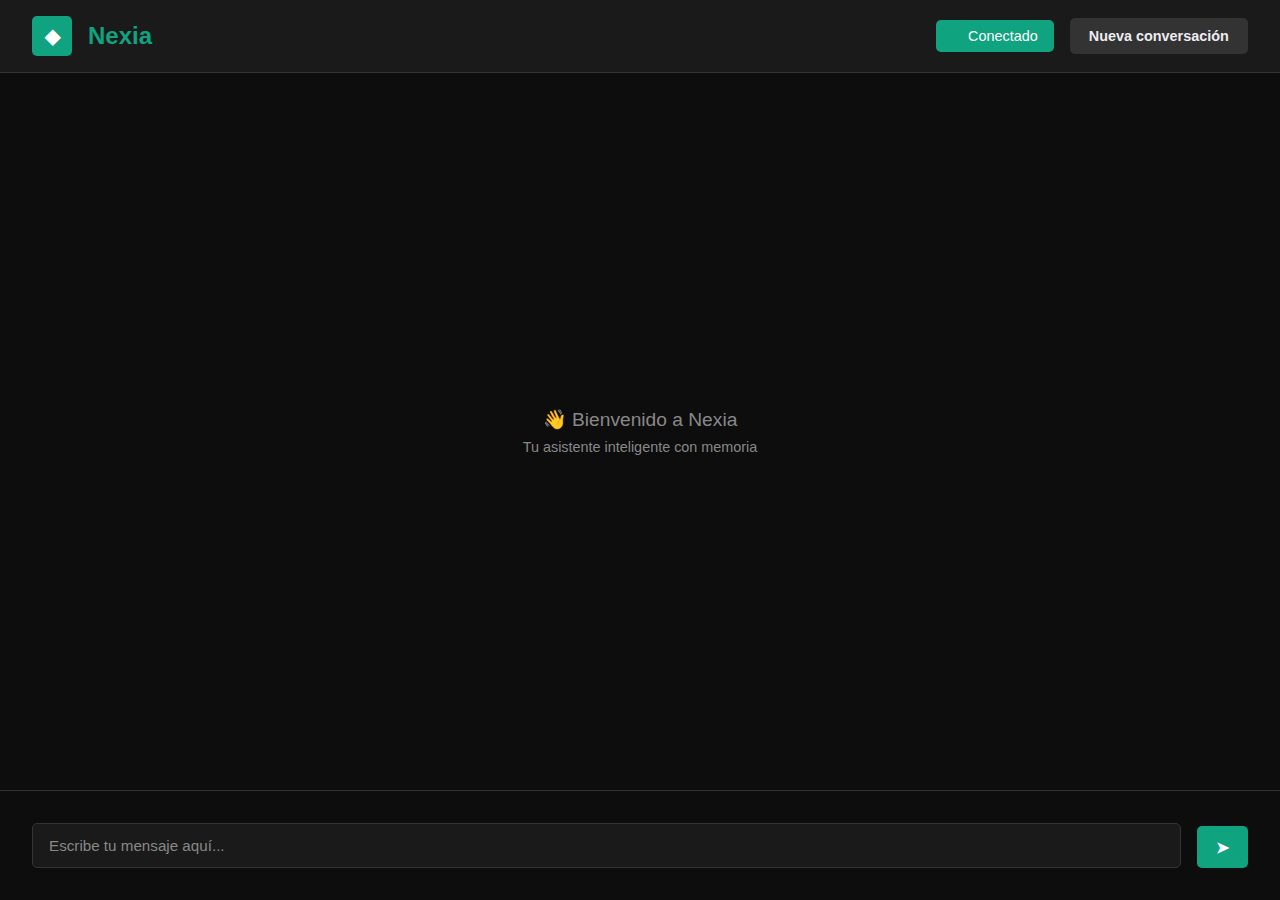
<file: index.html>
<!DOCTYPE html>
<html lang="es">
<head>
    <meta charset="UTF-8">
    <meta name="viewport" content="width=device-width, initial-scale=1.0">
    <title>Nexia - Chat IA</title>
    <link rel="stylesheet" href="styles.css">
</head>
<body>
    <!-- Header -->
    <div class="header">
        <div class="header-left">
            <div class="logo">◆</div>
            <div class="title" id="appTitle">Nexia</div>
        </div>
        <div class="header-right">
            <div class="api-status disconnected" id="apiStatus">
                <span class="status-dot"></span>
                <span>Desconectado</span>
            </div>
            <button class="btn-secondary" id="btnNewChat">Nueva conversación</button>
        </div>
    </div>

    <!-- Chat Container -->
    <div class="chat-container">
        <div class="chat-messages" id="chatMessages">
            <div style="text-align: center; color: #888888; margin: auto;">
                <p style="font-size: 1.2rem; margin-bottom: 0.5rem;">👋 Bienvenido a Nexia</p>
                <p style="font-size: 0.9rem;">Tu asistente inteligente con memoria</p>
            </div>
        </div>
    </div>

    <!-- Input Area -->
    <div class="input-area">
        <div class="input-container">
            <div class="input-wrapper">
                <textarea 
                    class="message-input" 
                    id="messageInput" 
                    placeholder="Escribe tu mensaje aquí..."
                    rows="1"
                ></textarea>
            </div>
            <button class="btn-send" id="btnSend" disabled>
                ➤
            </button>
        </div>
    </div>

    <!-- Scripts externos -->
    <script src="config.js"></script>
    <script src="script.js"></script>
</body>
</html>
</file>
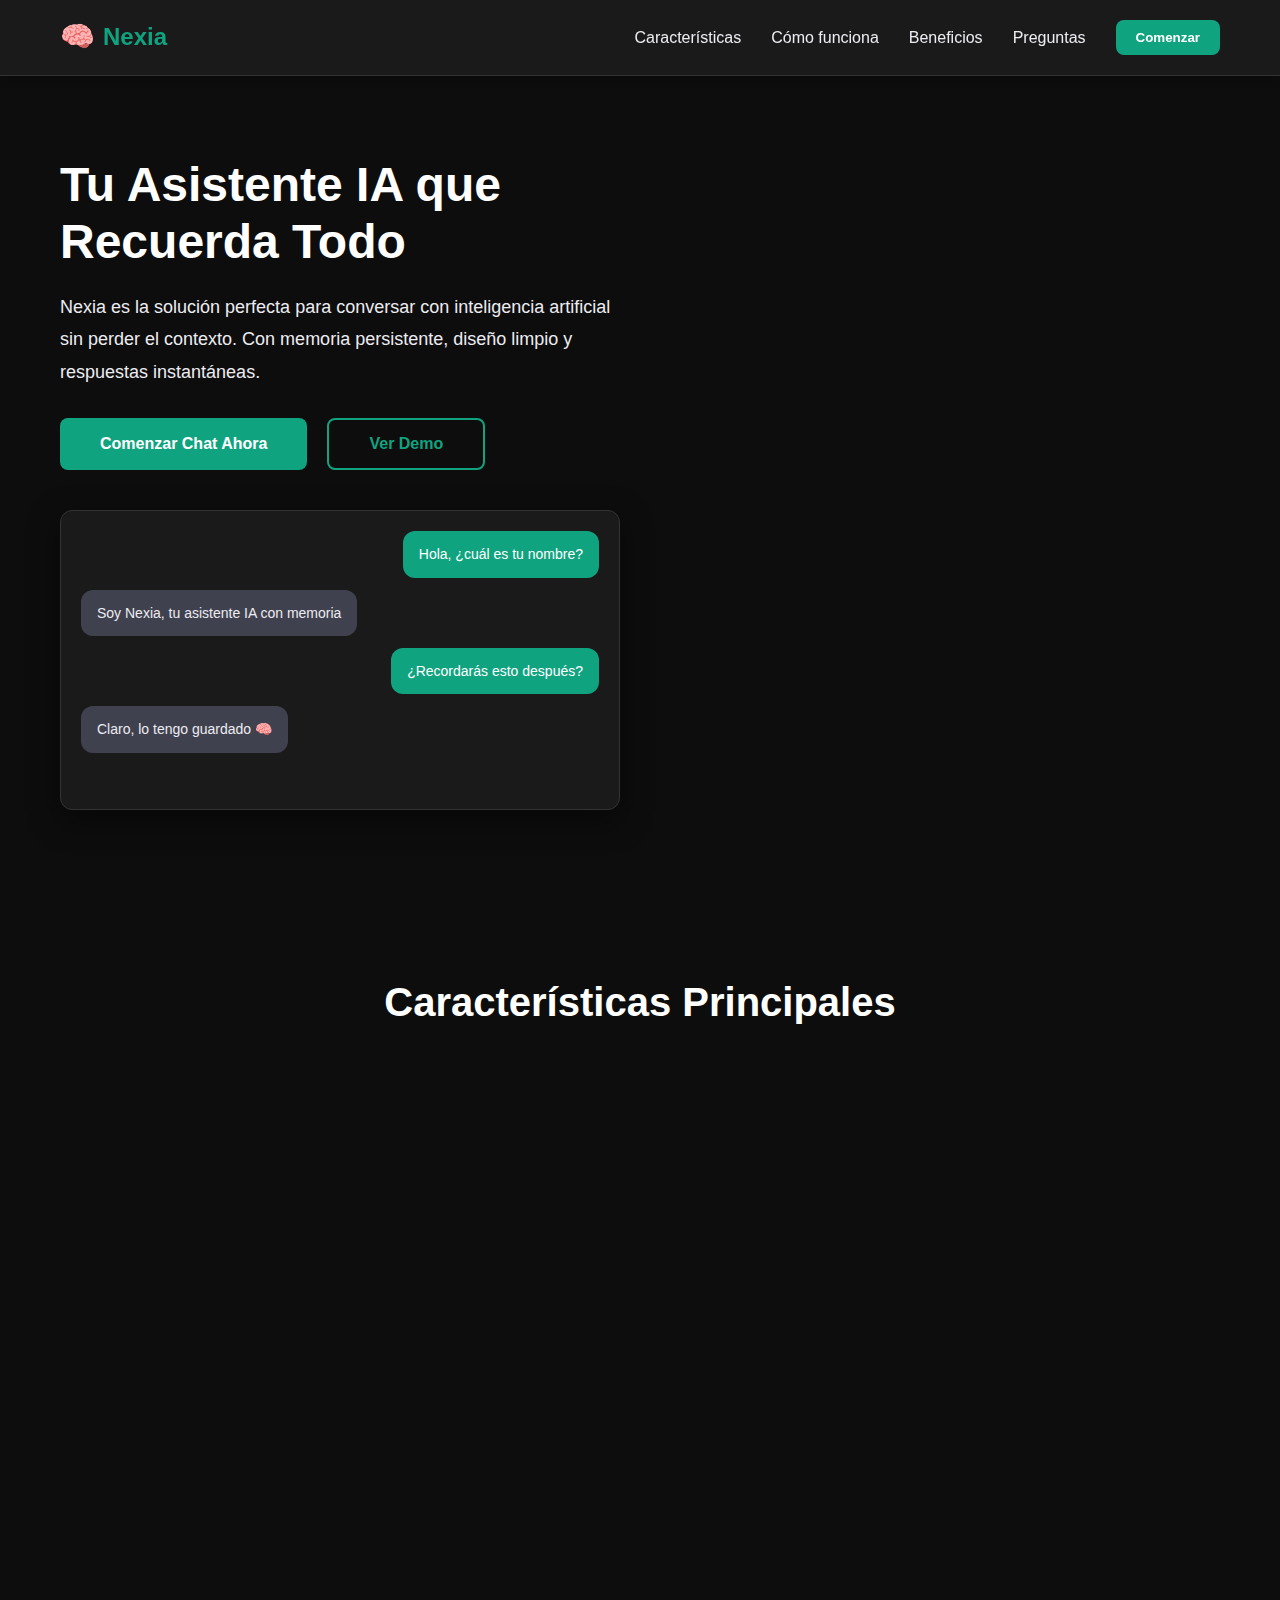
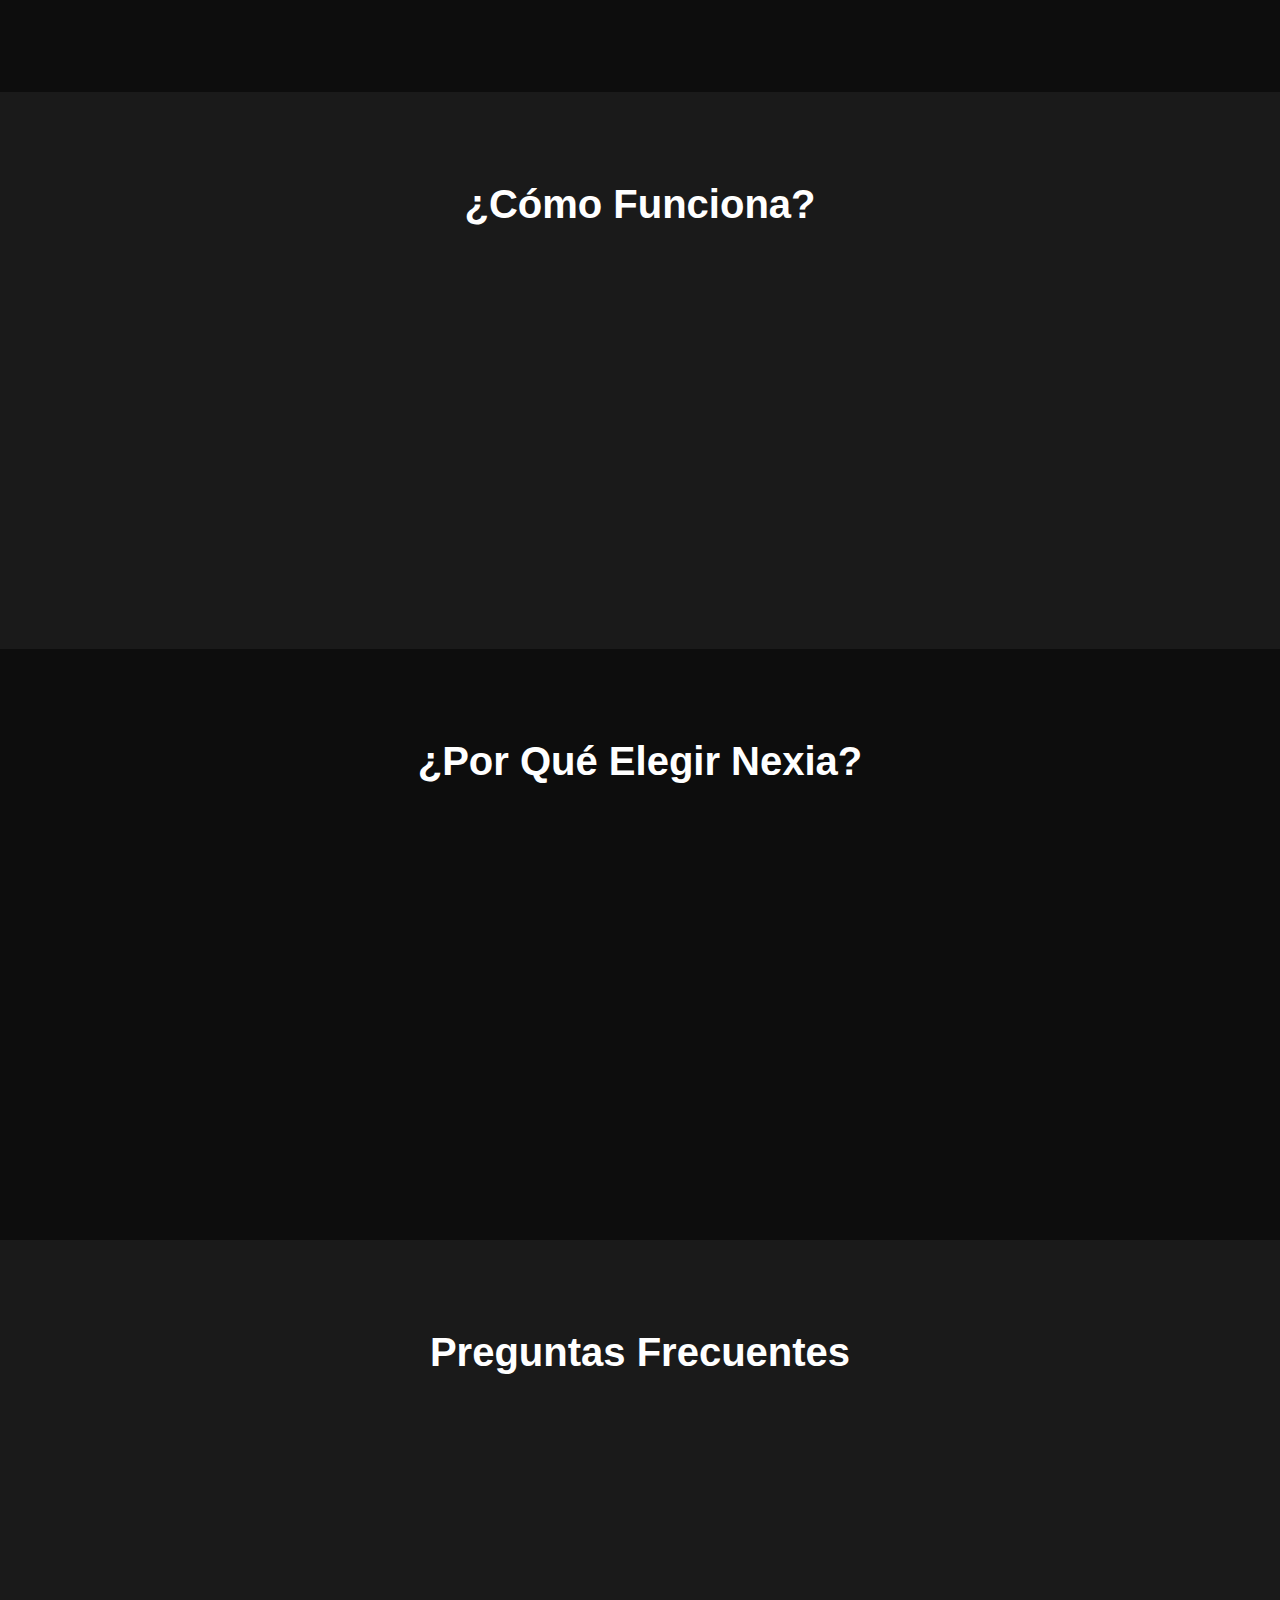
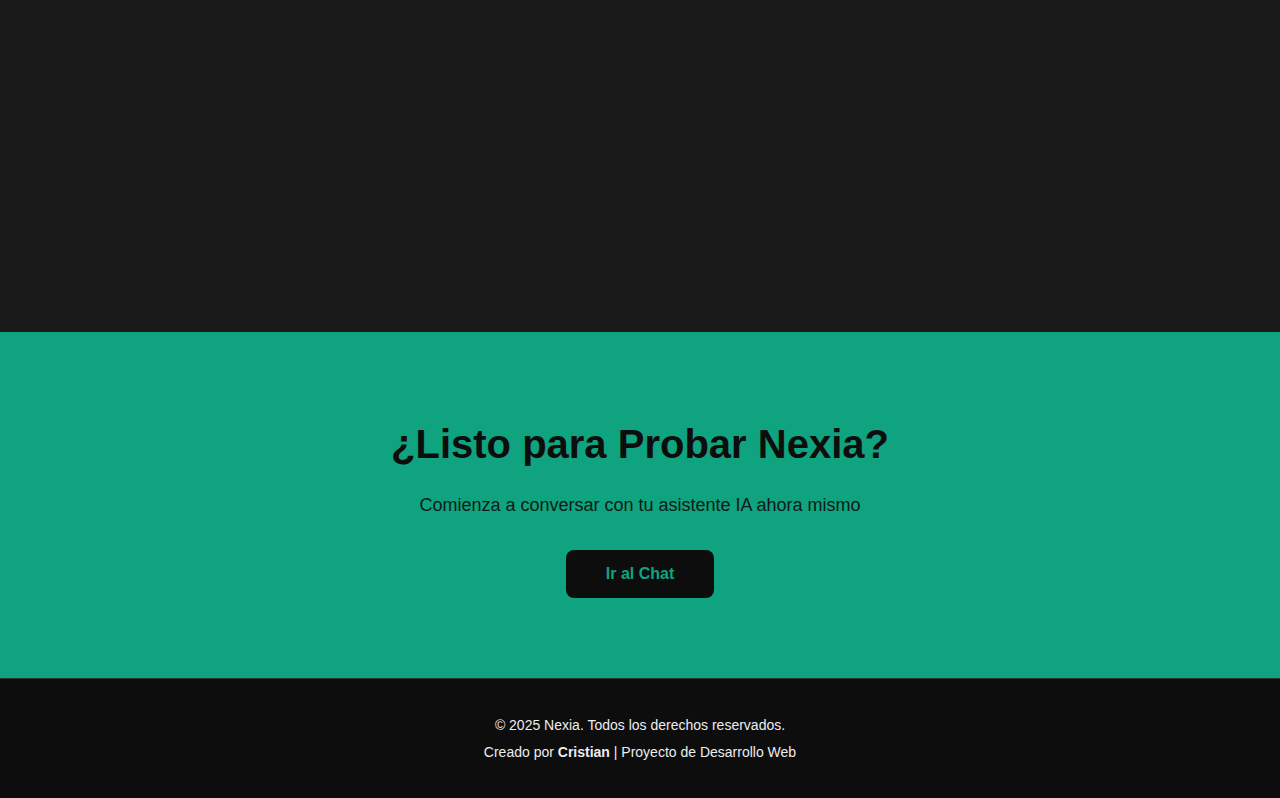
<file: landing.html>
<!DOCTYPE html>
<html lang="es">
<head>
    <meta charset="UTF-8">
    <meta name="viewport" content="width=device-width, initial-scale=1.0">
    <title>Nexia - Tu Asistente IA con Memoria</title>
    <link rel="stylesheet" href="landing-styles.css">
</head>
<body>
    <!-- Header/Navbar -->
    <header class="navbar">
        <div class="container">
            <div class="logo">
                <span class="logo-icon">🧠</span>
                <span class="logo-text">Nexia</span>
            </div>
            <nav class="nav-links">
                <a href="#features">Características</a>
                <a href="#how-it-works">Cómo funciona</a>
                <a href="#benefits">Beneficios</a>
                <a href="#faq">Preguntas</a>
                <button class="btn-primary" id="cta-button">Comenzar</button>
            </nav>
        </div>
    </header>

    <!-- Hero Section -->
    <section class="hero">
        <div class="container">
            <div class="hero-content">
                <h1>Tu Asistente IA que Recuerda Todo</h1>
                <p>Nexia es la solución perfecta para conversar con inteligencia artificial sin perder el contexto. Con memoria persistente, diseño limpio y respuestas instantáneas.</p>
                <div class="hero-buttons">
                    <button class="btn-primary btn-large" id="start-chat">Comenzar Chat Ahora</button>
                    <button class="btn-secondary btn-large" id="demo-button">Ver Demo</button>
                </div>
                <div class="hero-image">
                    <div class="chat-preview">
                        <div class="chat-bubble user">Hola, ¿cuál es tu nombre?</div>
                        <div class="chat-bubble assistant">Soy Nexia, tu asistente IA con memoria</div>
                        <div class="chat-bubble user">¿Recordarás esto después?</div>
                        <div class="chat-bubble assistant">Claro, lo tengo guardado 🧠</div>
                    </div>
                </div>
            </div>
        </div>
    </section>

    <!-- Features Section -->
    <section id="features" class="features">
        <div class="container">
            <h2>Características Principales</h2>
            <div class="features-grid">
                <div class="feature-card">
                    <div class="feature-icon">💬</div>
                    <h3>Chat en Tiempo Real</h3>
                    <p>Conversaciones instantáneas y fluidas con respuestas inteligentes de IA.</p>
                </div>
                <div class="feature-card">
                    <div class="feature-icon">🧠</div>
                    <h3>Memoria Persistente</h3>
                    <p>Nexia recuerda todo lo que le dices. Tu historial se guarda automáticamente.</p>
                </div>
                <div class="feature-card">
                    <div class="feature-icon">⚡</div>
                    <h3>Súper Rápido</h3>
                    <p>Interfaz optimizada que carga en milisegundos, sin servidores lentos.</p>
                </div>
                <div class="feature-card">
                    <div class="feature-icon">🔒</div>
                    <h3>Privacidad Local</h3>
                    <p>Tu historial se guarda en tu navegador. Nadie más puede acceder a él.</p>
                </div>
                <div class="feature-card">
                    <div class="feature-icon">🎨</div>
                    <h3>Diseño Simple</h3>
                    <p>Interfaz minimalista y limpia, fácil de usar para cualquiera.</p>
                </div>
                <div class="feature-card">
                    <div class="feature-icon">📱</div>
                    <h3>Responsivo</h3>
                    <p>Funciona perfectamente en escritorio, tablet y móvil.</p>
                </div>
            </div>
        </div>
    </section>

    <!-- How It Works Section -->
    <section id="how-it-works" class="how-it-works">
        <div class="container">
            <h2>¿Cómo Funciona?</h2>
            <div class="steps">
                <div class="step">
                    <div class="step-number">1</div>
                    <h3>Escribe tu Mensaje</h3>
                    <p>Simplemente escribe lo que quieres preguntarle a Nexia en la caja de texto.</p>
                </div>
                <div class="step">
                    <div class="step-number">2</div>
                    <h3>IA Responde</h3>
                    <p>Nexia procesa tu mensaje usando inteligencia artificial avanzada.</p>
                </div>
                <div class="step">
                    <div class="step-number">3</div>
                    <h3>Se Guarda Todo</h3>
                    <p>El historial se almacena automáticamente en tu navegador.</p>
                </div>
                <div class="step">
                    <div class="step-number">4</div>
                    <h3>Recuerda el Contexto</h3>
                    <p>Nexia recuerda la conversación anterior para respuestas más relevantes.</p>
                </div>
            </div>
        </div>
    </section>

    <!-- Benefits Section -->
    <section id="benefits" class="benefits">
        <div class="container">
            <h2>¿Por Qué Elegir Nexia?</h2>
            <div class="benefits-grid">
                <div class="benefit-item">
                    <h3>✓ Sin Configuración Compleja</h3>
                    <p>Solo abre en tu navegador y comienza. No requiere instalación ni cuentas.</p>
                </div>
                <div class="benefit-item">
                    <h3>✓ Totalmente Gratuito</h3>
                    <p>Usa Nexia sin límites de mensajes (mientras la API sea accesible).</p>
                </div>
                <div class="benefit-item">
                    <h3>✓ Funciona Offline (parcialmente)</h3>
                    <p>Tu historial está disponible localmente, aunque necesites internet para respuestas IA.</p>
                </div>
                <div class="benefit-item">
                    <h3>✓ Sin Anuncios</h3>
                    <p>Interfaz limpia sin distracciones ni publicidad invasiva.</p>
                </div>
            </div>
        </div>
    </section>

    <!-- FAQ Section -->
    <section id="faq" class="faq">
        <div class="container">
            <h2>Preguntas Frecuentes</h2>
            <div class="faq-items">
                <div class="faq-item">
                    <h3>¿Mi información es privada?</h3>
                    <p>Sí, tu historial se guarda solo en tu navegador usando localStorage. No se envía a servidores externos (excepto a la API de IA para procesar tu pregunta).</p>
                </div>
                <div class="faq-item">
                    <h3>¿Cuántos mensajes puedo guardar?</h3>
                    <p>Puedes guardar hasta 20 mensajes por defecto (configurable). Esto es para mantener respuestas rápidas y eficientes.</p>
                </div>
                <div class="faq-item">
                    <h3>¿Funciona en móvil?</h3>
                    <p>Sí, Nexia está optimizado para funcionar en cualquier dispositivo: computadora, tablet o teléfono.</p>
                </div>
                <div class="faq-item">
                    <h3>¿Qué sucede si cierro el navegador?</h3>
                    <p>Tu historial se conserva. Al volver a abrir Nexia, encontrarás toda tu conversación anterior.</p>
                </div>
                <div class="faq-item">
                    <h3>¿Puedo borrar mi historial?</h3>
                    <p>Sí, hay un botón "Nueva conversación" que borra todo el historial cuando lo desees.</p>
                </div>
                <div class="faq-item">
                    <h3>¿Necesito una API Key?</h3>
                    <p>La API Key ya está configurada. Solo necesitas abrir la app y comenzar a chatear.</p>
                </div>
            </div>
        </div>
    </section>

    <!-- CTA Section -->
    <section class="cta-section">
        <div class="container">
            <h2>¿Listo para Probar Nexia?</h2>
            <p>Comienza a conversar con tu asistente IA ahora mismo</p>
            <button class="btn-primary btn-large" id="final-cta">Ir al Chat</button>
        </div>
    </section>

    <!-- Footer -->
    <footer class="footer">
        <div class="container">
            <p>&copy; 2025 Nexia. Todos los derechos reservados.</p>
            <p>Creado por <strong>Cristian</strong> | Proyecto de Desarrollo Web</p>
        </div>
    </footer>

    <script src="landing-script.js"></script>
</body>
</html>
</file>
<file: styles.css>
* {
    margin: 0;
    padding: 0;
    box-sizing: border-box;
}

/* Body */
body {
    font-family: Arial, sans-serif;
    background-color: #0d0d0d;
    color: #ffffff;
    height: 100vh;
    display: flex;
    flex-direction: column;
}

/* Header */
.header {
    background-color: #1a1a1a;
    padding: 1rem 2rem;
    border-bottom: 1px solid #333333;
    display: flex;
    justify-content: space-between;
    align-items: center;
}

.header-left {
    display: flex;
    align-items: center;
    gap: 1rem;
}

.logo {
    width: 40px;
    height: 40px;
    background-color: #10a37f;
    border-radius: 5px;
    display: flex;
    align-items: center;
    justify-content: center;
    font-weight: bold;
    font-size: 20px;
}

.title {
    font-size: 1.5rem;
    font-weight: bold;
    color: #10a37f;
}

.header-right {
    display: flex;
    gap: 1rem;
    align-items: center;
}

.api-status {
    padding: 0.5rem 1rem;
    border-radius: 5px;
    font-size: 0.9rem;
    display: flex;
    align-items: center;
    gap: 0.5rem;
}

.api-status.connected {
    background-color: #10a37f;
    color: #ffffff;
}

.api-status.disconnected {
    background-color: #333333;
    color: #ececf1;
}

.status-dot {
    width: 8px;
    height: 8px;
    border-radius: 50%;
    display: inline-block;
    background-color: inherit;
}

/* Botones */
button {
    padding: 0.6rem 1.2rem;
    border: none;
    border-radius: 5px;
    font-size: 0.9rem;
    font-weight: bold;
    cursor: pointer;
    transition: background-color 0.3s;
}

.btn-primary {
    background-color: #10a37f;
    color: #ffffff;
}

.btn-primary:hover {
    background-color: #0d8c6f;
}

.btn-secondary {
    background-color: #333333;
    color: #ececf1;
}

.btn-secondary:hover {
    background-color: #444444;
}

button:disabled {
    opacity: 0.5;
    cursor: not-allowed;
}

/* Main Chat Area */
.chat-container {
    flex: 1;
    display: flex;
    flex-direction: column;
    overflow: hidden;
}

.chat-messages {
    flex: 1;
    overflow-y: auto;
    padding: 2rem;
    display: flex;
    flex-direction: column;
    gap: 1rem;
}

.message {
    display: flex;
    margin-bottom: 1rem;
}

.message.user {
    justify-content: flex-end;
}

.message.assistant {
    justify-content: flex-start;
}

.message-content {
    max-width: 70%;
    padding: 1rem;
    border-radius: 8px;
    word-wrap: break-word;
    line-height: 1.5;
}

.message.user .message-content {
    background-color: #10a37f;
    color: #ffffff;
}

.message.assistant .message-content {
    background-color: #40414f;
    color: #ececf1;
}

/* Indicador de escritura */
.typing-indicator {
    display: flex;
    gap: 5px;
    padding: 1rem;
    background-color: #40414f;
    border-radius: 8px;
    width: fit-content;
}

.typing-dot {
    width: 8px;
    height: 8px;
    border-radius: 50%;
    background-color: #888888;
    animation: typing 1.4s infinite;
}

.typing-dot:nth-child(2) {
    animation-delay: 0.2s;
}

.typing-dot:nth-child(3) {
    animation-delay: 0.4s;
}

@keyframes typing {
    0%, 60%, 100% {
        opacity: 0.5;
    }
    30% {
        opacity: 1;
    }
}

/* Mensaje de error */
.error-message {
    background-color: #ff4444;
    color: #ffffff;
    padding: 1rem;
    border-radius: 8px;
    border-left: 4px solid #ff0000;
}

/* Input Area */
.input-area {
    padding: 2rem;
    border-top: 1px solid #333333;
    background-color: #0d0d0d;
}

.input-container {
    display: flex;
    gap: 1rem;
    align-items: flex-end;
}

.input-wrapper {
    flex: 1;
    display: flex;
    gap: 0.5rem;
    align-items: center;
}

.message-input {
    flex: 1;
    padding: 0.8rem 1rem;
    background-color: #1a1a1a;
    border: 1px solid #333333;
    border-radius: 5px;
    color: #ffffff;
    font-size: 0.95rem;
    resize: none;
    max-height: 120px;
    font-family: Arial, sans-serif;
}

.message-input:focus {
    outline: none;
    border-color: #10a37f;
}

.message-input::placeholder {
    color: #888888;
}

.btn-send {
    padding: 0.8rem 1.2rem;
    background-color: #10a37f;
    color: #ffffff;
    border: none;
    border-radius: 5px;
    cursor: pointer;
    font-size: 1rem;
    height: 42px;
    display: flex;
    align-items: center;
    justify-content: center;
}

.btn-send:hover:not(:disabled) {
    background-color: #0d8c6f;
}

/* Scrollbar */
.chat-messages::-webkit-scrollbar {
    width: 8px;
}

.chat-messages::-webkit-scrollbar-track {
    background: #0d0d0d;
}

.chat-messages::-webkit-scrollbar-thumb {
    background: #333333;
    border-radius: 4px;
}

.chat-messages::-webkit-scrollbar-thumb:hover {
    background: #555555;
}

/* Responsive */
@media (max-width: 768px) {
    .message-content {
        max-width: 90%;
    }

    .header {
        flex-wrap: wrap;
        gap: 0.5rem;
    }

    .chat-messages {
        padding: 1rem;
    }

    .input-area {
        padding: 1rem;
    }
}
</file>
<file: landing-styles.css>
* {
    margin: 0;
    padding: 0;
    box-sizing: border-box;
}

body {
    font-family: -apple-system, BlinkMacSystemFont, 'Segoe UI', 'Roboto', 'Oxygen', 'Ubuntu', 'Cantarell', sans-serif;
    line-height: 1.6;
    color: #ffffff;
    background: #0d0d0d;
}

.container {
    max-width: 1200px;
    margin: 0 auto;
    padding: 0 20px;
}

/* Navbar */
.navbar {
    background: #1a1a1a;
    box-shadow: 0 2px 10px rgba(0, 0, 0, 0.3);
    position: sticky;
    top: 0;
    z-index: 100;
    border-bottom: 1px solid #333333;
}

.navbar .container {
    display: flex;
    justify-content: space-between;
    align-items: center;
    padding: 15px 20px;
}

.logo {
    display: flex;
    align-items: center;
    gap: 8px;
    font-size: 24px;
    font-weight: bold;
    color: #10a37f;
}

.logo-icon {
    font-size: 28px;
}

.logo-text {
    color: #10a37f;
}

.nav-links {
    display: flex;
    align-items: center;
    gap: 30px;
}

.nav-links a {
    text-decoration: none;
    color: #ececf1;
    font-weight: 500;
    transition: color 0.3s;
}

.nav-links a:hover {
    color: #10a37f;
}

/* Buttons */
.btn-primary {
    background: #10a37f;
    color: #ffffff;
    border: none;
    padding: 10px 20px;
    border-radius: 8px;
    cursor: pointer;
    font-weight: 600;
    transition: all 0.3s;
}

.btn-primary:hover {
    background: #0d8c6f;
    transform: translateY(-2px);
    box-shadow: 0 5px 15px rgba(16, 163, 127, 0.3);
}

.btn-secondary {
    background: transparent;
    color: #10a37f;
    border: 2px solid #10a37f;
    padding: 10px 20px;
    border-radius: 8px;
    cursor: pointer;
    font-weight: 600;
    transition: all 0.3s;
}

.btn-secondary:hover {
    background: #10a37f;
    color: #0d0d0d;
}

.btn-large {
    padding: 15px 40px;
    font-size: 16px;
}

/* Hero Section */
.hero {
    padding: 80px 0;
    background: #0d0d0d;
}

.hero .container {
    display: grid;
    grid-template-columns: 1fr 1fr;
    gap: 40px;
    align-items: center;
}

.hero-content h1 {
    font-size: 48px;
    margin-bottom: 20px;
    color: #ffffff;
    line-height: 1.2;
}

.hero-content p {
    font-size: 18px;
    color: #ececf1;
    margin-bottom: 30px;
    line-height: 1.8;
}

.hero-buttons {
    display: flex;
    gap: 20px;
    margin-bottom: 40px;
}

.chat-preview {
    background: #1a1a1a;
    border-radius: 12px;
    padding: 20px;
    box-shadow: 0 10px 30px rgba(0, 0, 0, 0.5);
    border: 1px solid #333333;
    height: 300px;
    overflow-y: auto;
    display: flex;
    flex-direction: column;
    gap: 12px;
}

.chat-bubble {
    padding: 12px 16px;
    border-radius: 12px;
    max-width: 80%;
    font-size: 14px;
}

.chat-bubble.user {
    align-self: flex-end;
    background: #10a37f;
    color: #ffffff;
}

.chat-bubble.assistant {
    align-self: flex-start;
    background: #40414f;
    color: #ececf1;
}

/* Features Section */
.features {
    padding: 80px 0;
    background: #0d0d0d;
}

.features h2 {
    text-align: center;
    font-size: 40px;
    margin-bottom: 60px;
    color: #ffffff;
}

.features-grid {
    display: grid;
    grid-template-columns: repeat(auto-fit, minmax(300px, 1fr));
    gap: 30px;
}

.feature-card {
    background: #1a1a1a;
    padding: 30px;
    border-radius: 12px;
    text-align: center;
    transition: all 0.3s;
    border: 1px solid #333333;
}

.feature-card:hover {
    transform: translateY(-5px);
    box-shadow: 0 10px 30px rgba(16, 163, 127, 0.2);
    border-color: #10a37f;
}

.feature-icon {
    font-size: 48px;
    margin-bottom: 15px;
}

.feature-card h3 {
    font-size: 20px;
    margin-bottom: 10px;
    color: #ffffff;
}

.feature-card p {
    color: #ececf1;
    font-size: 15px;
    line-height: 1.6;
}

/* How It Works Section */
.how-it-works {
    padding: 80px 0;
    background: #1a1a1a;
}

.how-it-works h2 {
    text-align: center;
    font-size: 40px;
    margin-bottom: 60px;
    color: #ffffff;
}

.steps {
    display: grid;
    grid-template-columns: repeat(auto-fit, minmax(250px, 1fr));
    gap: 30px;
}

.step {
    background: #0d0d0d;
    padding: 30px;
    border-radius: 12px;
    text-align: center;
    box-shadow: 0 5px 15px rgba(0, 0, 0, 0.3);
    border: 1px solid #333333;
}

.step-number {
    display: inline-flex;
    align-items: center;
    justify-content: center;
    width: 50px;
    height: 50px;
    background: #10a37f;
    color: #0d0d0d;
    border-radius: 50%;
    font-size: 24px;
    font-weight: bold;
    margin-bottom: 15px;
}

.step h3 {
    font-size: 20px;
    margin-bottom: 10px;
    color: #ffffff;
}

.step p {
    color: #ececf1;
    font-size: 15px;
    line-height: 1.6;
}

/* Benefits Section */
.benefits {
    padding: 80px 0;
    background: #0d0d0d;
}

.benefits h2 {
    text-align: center;
    font-size: 40px;
    margin-bottom: 60px;
    color: #ffffff;
}

.benefits-grid {
    display: grid;
    grid-template-columns: repeat(auto-fit, minmax(280px, 1fr));
    gap: 30px;
}

.benefit-item {
    padding: 25px;
    border-left: 4px solid #10a37f;
    background: #1a1a1a;
    border-radius: 8px;
    border: 1px solid #333333;
    border-left: 4px solid #10a37f;
}

.benefit-item h3 {
    color: #ffffff;
    margin-bottom: 10px;
    font-size: 18px;
}

.benefit-item p {
    color: #ececf1;
    font-size: 15px;
    line-height: 1.6;
}

/* FAQ Section */
.faq {
    padding: 80px 0;
    background: #1a1a1a;
}

.faq h2 {
    text-align: center;
    font-size: 40px;
    margin-bottom: 60px;
    color: #ffffff;
}

.faq-items {
    display: grid;
    grid-template-columns: repeat(auto-fit, minmax(300px, 1fr));
    gap: 30px;
    max-width: 1000px;
    margin: 0 auto;
}

.faq-item {
    background: #0d0d0d;
    padding: 25px;
    border-radius: 12px;
    box-shadow: 0 5px 15px rgba(0, 0, 0, 0.3);
    border: 1px solid #333333;
}

.faq-item h3 {
    color: #10a37f;
    margin-bottom: 10px;
    font-size: 16px;
}

.faq-item p {
    color: #ececf1;
    font-size: 14px;
    line-height: 1.8;
}

/* CTA Section */
.cta-section {
    padding: 80px 0;
    background: #10a37f;
    color: #0d0d0d;
    text-align: center;
}

.cta-section h2 {
    font-size: 40px;
    margin-bottom: 15px;
}

.cta-section p {
    font-size: 18px;
    margin-bottom: 30px;
    opacity: 0.9;
}

.cta-section .btn-primary {
    background: #0d0d0d;
    color: #10a37f;
}

.cta-section .btn-primary:hover {
    background: #1a1a1a;
}

/* Footer */
.footer {
    background: #0d0d0d;
    color: #ececf1;
    text-align: center;
    padding: 30px 0;
    font-size: 14px;
    border-top: 1px solid #333333;
}

.footer p {
    margin: 5px 0;
}

/* Responsive */
@media (max-width: 768px) {
    .hero .container {
        grid-template-columns: 1fr;
    }

    .hero-content h1 {
        font-size: 32px;
    }

    .hero-buttons {
        flex-direction: column;
    }

    .nav-links {
        gap: 15px;
        flex-wrap: wrap;
    }

    .nav-links a {
        font-size: 14px;
    }

    .features h2,
    .how-it-works h2,
    .benefits h2,
    .faq h2,
    .cta-section h2 {
        font-size: 28px;
    }

    .features-grid,
    .steps,
    .benefits-grid,
    .faq-items {
        gap: 20px;
    }
}

@media (max-width: 480px) {
    .hero-content h1 {
        font-size: 24px;
    }

    .nav-links {
        flex-direction: column;
        gap: 10px;
        width: 100%;
    }

    .btn-large {
        padding: 12px 30px;
        font-size: 14px;
        width: 100%;
    }

    .hero-buttons {
        flex-direction: column;
    }

    .navbar .container {
        flex-direction: column;
        gap: 10px;
    }

    .logo {
        width: 100%;
    }
}
</file>
